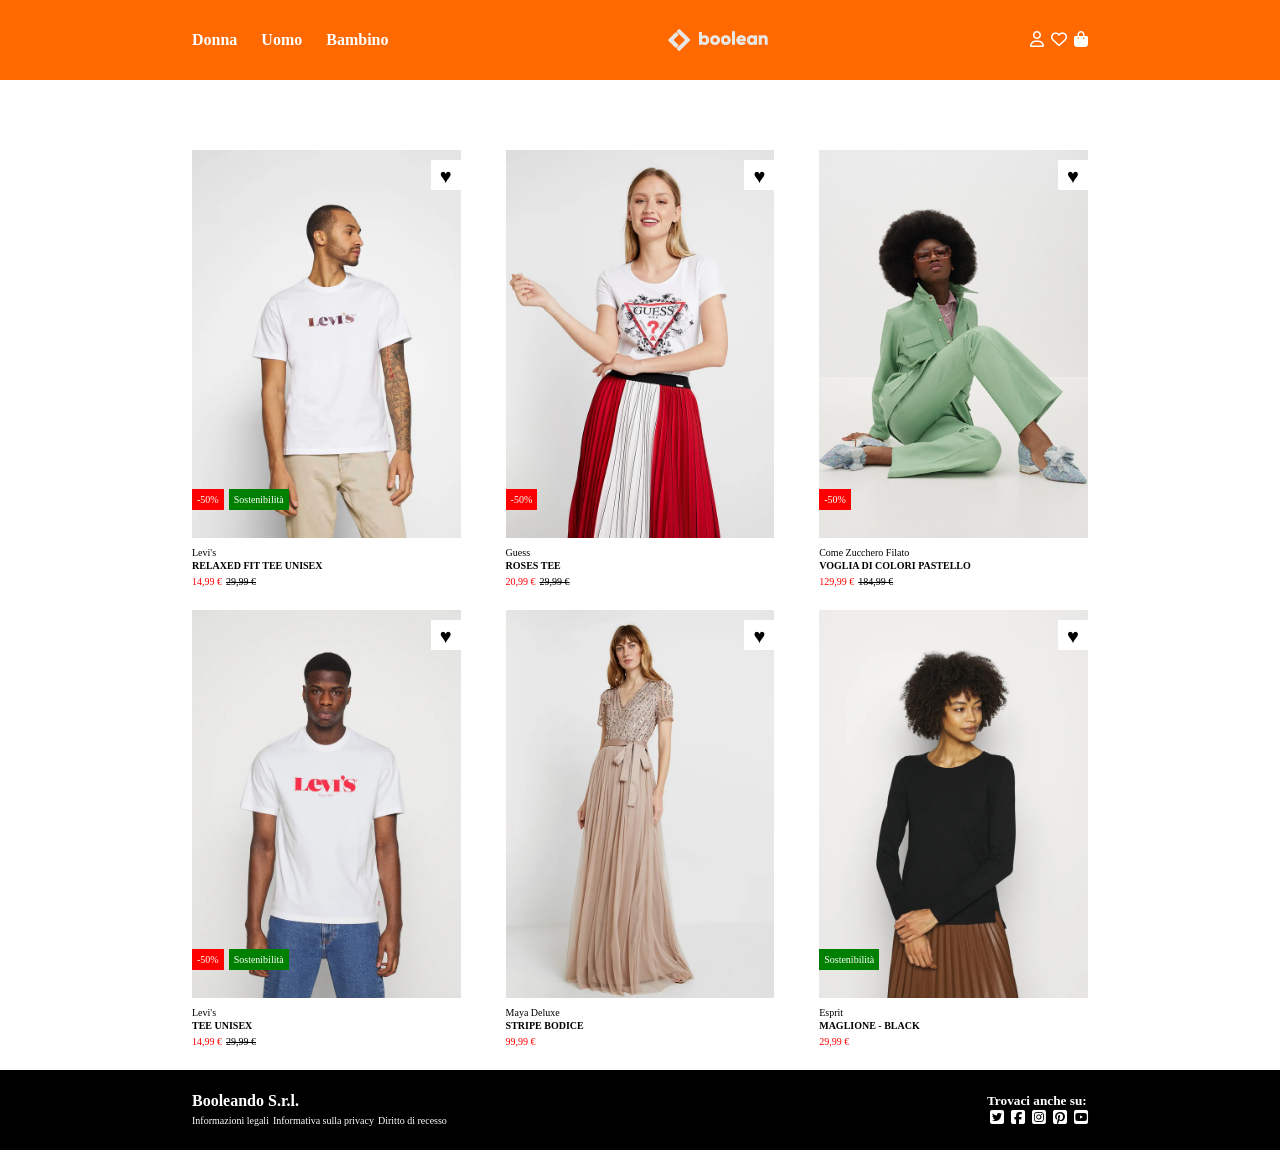
<file: index.html>
<!DOCTYPE html>
<html lang="en">
<head>
    <meta charset="UTF-8">
    <meta name="viewport" content="width=device-width, initial-scale=1.0">
    <title>Booleando</title>
    <link rel="stylesheet" href="https://cdnjs.cloudflare.com/ajax/libs/font-awesome/6.5.2/css/all.min.css"
    integrity="sha512-SnH5WK+bZxgPHs44uWIX+LLJAJ9/2PkPKZ5QiAj6Ta86w+fsb2TkcmfRyVX3pBnMFcV7oQPJkl9QevSCWr3W6A=="
    crossorigin="anonymous" referrerpolicy="no-referrer" />
    <link rel="stylesheet" href="css/style.css">
</head>
<body>
    <!-- Testa della pagina -->
    <header>
        <!-- menù genere -->
        <nav>
            <div class="gender">
                <a href="#">Donna</a>
                <a href="#">Uomo</a>
                <a href="#">Bambino</a>
            </div>
                <img src="img/boolean-logo.png" alt="Logo">
            <div class="icon">
                <a href="#"><i class="fa-regular fa-user"></i></a>
                <a href="#"><i class="fa-regular fa-heart"></i></a>
                <a href="#"><i class="fa-solid fa-bag-shopping"></i></a>
            </div>
         </nav>

    </header>

    <!-- Parte centrale pagina -->
    <main>
        <div class="conteiner">
            <section class="clothes-section">
                <!-- Colonna vestito -->
                <div class="clothes-item">
                    <img src="img/1.webp" alt="Man">
                    <img src="img/1b.webp" alt="Man" class="img-hover">
                    <span class="brand">Levi's</span>
                    <h4>RELAXED FIT TEE UNISEX</h4>
                    <span class="red-price">14,99 &euro;</span>
                    <span class="ex-price">29,99 &euro;</span>
                    <div class="heart">&hearts;</div>
                    <div class="clothes-tag">
                        <div class="card discount-clothes">-50%</div>
                        <div class="card quality-clothes">Sostenibilità</div>
                    </div>
                </div>
                <!-- Colonna vestito -->
                <div class="clothes-item">
                    <img src="img/2.webp" alt="Woman">
                    <img src="img/2b.webp" alt="Woman" class="img-hover">
                    <span class="brand">Guess</span>
                    <h4>ROSES TEE</h4>
                    <span class="red-price">20,99 &euro;</span>
                    <span class="ex-price">29,99 &euro;</span>
                    <div class="heart">&hearts;</div>
                    <div class="clothes-tag">
                        <div class="card discount-clothes">-50%</div>
                    </div>
                </div>
                <!-- Colonna vestito -->
                <div class="clothes-item">
                    <img src="img/3.webp" alt="Woman">
                    <img src="img/3b.webp" alt="Woman" class="img-hover">
                    <span class="brand">Come Zucchero Filato</span>
                    <h4>VOGLIA DI COLORI PASTELLO</h4>
                    <span class="red-price">129,99 &euro;</span>
                    <span class="ex-price">184,99 &euro;</span>
                    <div class="heart">&hearts;</div>
                    <div class="clothes-tag">
                        <div class="card discount-clothes">-50%</div>
                    </div>
                </div>
                <!-- Colonna vestito -->
                <div class="clothes-item">
                    <img src="img/4.webp" alt="Man">
                    <img src="img/4b.webp" alt="Man" class="img-hover">
                    <span class="brand">Levi's</span>
                    <h4>TEE UNISEX</h4>
                    <span class="red-price">14,99 &euro;</span>
                    <span class="ex-price">29,99 &euro;</span>
                    <div class="heart">&hearts;</div>
                    <div class="clothes-tag">
                        <div class="card discount-clothes">-50%</div>
                        <div class="card quality-clothes">Sostenibilità</div>
                    </div>
                </div>
                <!-- Colonna vestito -->
                <div class="clothes-item">
                    <img src="img/5.webp" alt="Woman">
                    <img src="img/5b.webp" alt="Woman" class="img-hover">
                    <span class="brand">Maya Deluxe</span>
                    <h4>STRIPE BODICE</h4>
                    <span class="red-price">99,99 &euro;</span>
                    <div class="heart">&hearts;</div>
                </div>
                <!-- Colonna vestito -->
                <div class="clothes-item">
                    <img src="img/6.webp" alt="Woman">
                    <img src="img/6b.webp" alt="Woman" class="img-hover">
                    <span class="brand">Esprit</span>
                    <h4>MAGLIONE - BLACK</h4>
                    <span class="red-price">29,99 &euro;</span>
                    <div class="heart">&hearts;</div>
                    <div class="clothes-tag">
                        <div class="card quality-clothes">Sostenibilità</div>
                    </div>
                </div>  
            </section>
        </div>
    </main>

    <!-- Coda della pagina -->
    <footer>
        <nav>
            <!-- Informazioni pagina -->
            <div class="information">
                <h4>Booleando S.r.l.</h4>
                <span>Informazioni legali</span>
                <span>Informativa sulla privacy</span>
                <span>Diritto di recesso</span>
            </div>
            <!-- Social pagina -->
            <div class="icon">
                <h5>Trovaci anche su:</h5>
                <a href="#"><i class="fa-brands fa-square-twitter"></i></a>
                <a href="#"><i class="fa-brands fa-square-facebook"></i></a>
                <a href="#"><i class="fa-brands fa-square-instagram"></i></a>
                <a href="#"><i class="fa-brands fa-square-pinterest"></i></a>
                <a href="#"><i class="fa-brands fa-square-youtube"></i></a>
            </div>
        </nav>
    </footer>
    
</body>
</html>
</file>
<file: css/style.css>
/* Regole generali css */

*{
    margin: 0;
    padding: 0;
    box-sizing: border-box;
}

.conteiner{
    width: 70%;
    margin: auto;
}

body{
    color: #fff;
}

/* Regole Header */

header{
    background-color: #FF6900;
    height: 80px;
    width: 100%;
    display: flex;
    align-items: center;
    justify-content: space-between;
    position: fixed;
    z-index: 900;
}

nav{
    display: flex;
    align-items: center;
    justify-content: space-between;
    width: 70%;
    height: 40px;
    margin: auto;
}

a{
    text-decoration: none;
    color: #fff;
}

header img{
    width: 100px;
}

.gender a{
    font-weight: bold;
    margin-right: 20px;
}

.icon a{
    margin-left: 3px;
}

/* Regole main */

main{
    padding-top: 150px;
}

.clothes-section{
    display: flex;
    justify-content: space-between;
    align-items: flex-start;
    flex-wrap: wrap;
    position: relative;
}

.clothes-item{
    width: 30%;
    position: relative;
}

.clothes-item img{
    width: 100%;
}

.clothes-item:hover img{
    display: none;
}

.clothes-item:hover .img-hover{
    display: block;
}

.clothes-item span{
    color: #000;
    font-size: 10px;
}

span.red-price{
    color: red;
}

span.ex-price{
    text-decoration: line-through;
}

.clothes-item h4{
    color: #000;
    font-size: 10px;
}

.img-hover{
    display: none;
}

.clothes-tag{
    display: flex;
    position: relative;
    gap: 5px;
    bottom: 100px;
    left: 0px;
}

.card{
    padding: 5px;
    font-size: 10px;
}

.discount-clothes{
    background-color: red;
}

.quality-clothes{
    background-color: green;
}

.heart{
    position: absolute;
    top: 10px;
    right: 0;
    z-index: 500;
    color: #000;
    font-size: 20px;
    text-align: center;
    padding: 5px;
    background-color: white;
    height: 30px;
    width: 30px;
}

/* Regole css footer */

footer{
    height: 80px;
    width: 100%;
    display: flex;
    align-items: center;
    justify-content: space-between;
    /* DEBUG */
    background-color: black;
}

footer nav{
    display: flex;
    align-items: center;
    justify-content: space-between;
    width: 70%;
    height: 40px;
    margin: auto;
}

.information span{
    font-size: 10px;
}
</file>
